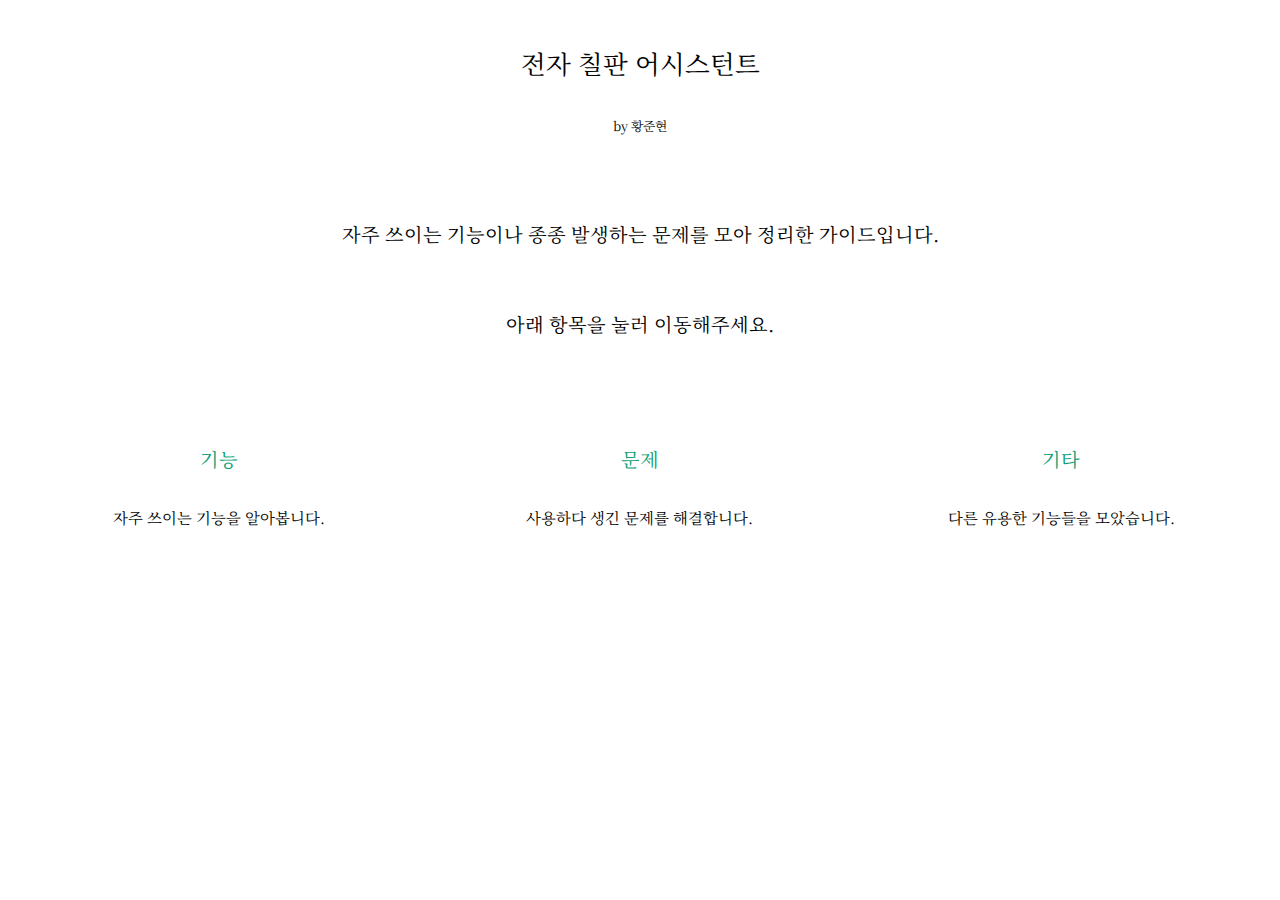
<file: index.html>
<!DOCTYPE html>

<html>

<link rel="stylesheet" href="./Settings/style.css">
<link rel="preconnect" href="https://fonts.googleapis.com">
<link rel="preconnect" href="https://fonts.gstatic.com" crossorigin>
<link href="https://fonts.googleapis.com/css2?family=Noto+Serif+KR:wght@500&display=swap" rel="stylesheet">

<head>
    <title>제물포고 전자 칠판 어시스턴트</title>
</head>

<body>
    <div class="title_text">
        전자 칠판 어시스턴트
    </div>
    
    <div class="sub_text">
        by 황준현
    </div>

    <div class="main_text">
        자주 쓰이는 기능이나 종종 발생하는 문제를 모아 정리한 가이드입니다.<br/>
        아래 항목을 눌러 이동해주세요.
    </div>

    <div class="info_grid">
        <div class="link_text">
            <a href="./Maps/usage.html">기능</a>
            <div class="main_text">
                자주 쓰이는 기능을 알아봅니다.
            </div>
        </div>
        <div class="link_text">
            <a href="./Maps/problems.html">문제</a>
            <div class="main_text">
                사용하다 생긴 문제를 해결합니다.
            </div>
        </div>
        <div class="link_text">
            <a href="./Maps/ETC.html">기타</a>
            <div class="main_text">
                다른 유용한 기능들을 모았습니다.
            </div>
        </div>
    </div>
</body>

</html>
</file>
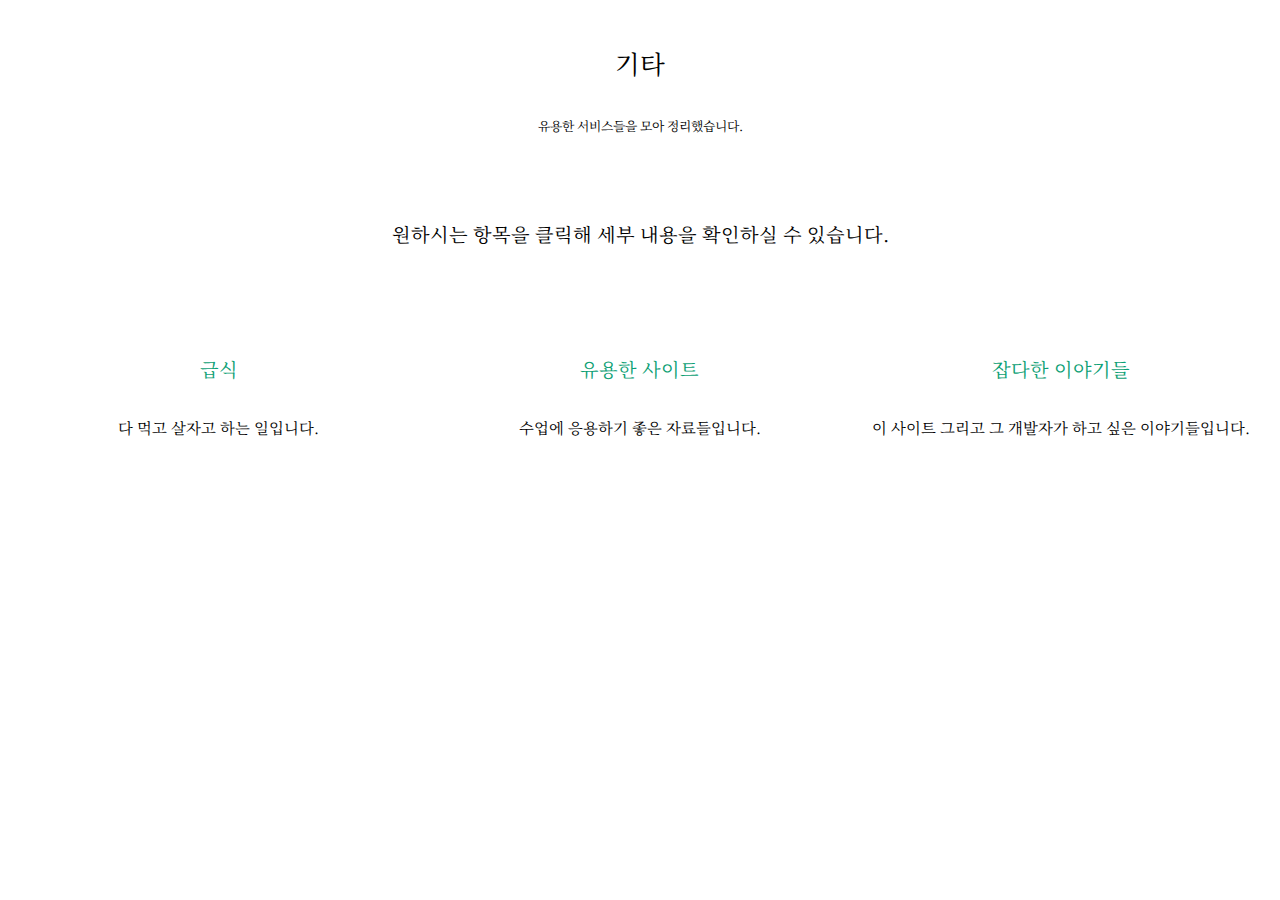
<file: Maps/ETC.html>
<!DOCTYPE html>

<html>

<link rel="stylesheet" href="../Settings/style.css">
<link rel="preconnect" href="https://fonts.googleapis.com">
<link rel="preconnect" href="https://fonts.gstatic.com" crossorigin>
<link href="https://fonts.googleapis.com/css2?family=Noto+Serif+KR:wght@500&display=swap" rel="stylesheet">

<head>
    <title>기타 기능</title>
</head>

<body>
    <div class="title_text">
        기타
    </div>

    <div class="sub_text">
        유용한 서비스들을 모아 정리했습니다.
    </div>

    <div class="main_text">
        원하시는 항목을 클릭해 세부 내용을 확인하실 수 있습니다.
    </div>

    <div class="info_grid">
        <div class="link_text">
            <a href="https://jego.icehs.kr/foodlist.do?m=020906&s=jego#moveTab">급식</a>
            <div class="main_text">
                다 먹고 살자고 하는 일입니다.
            </div>
        </div>
        <div class="link_text">
            <a href="./ETC/sites.html">유용한 사이트</a>
            <div class="main_text">
                수업에 응용하기 좋은 자료들입니다.
            </div>
        </div>
        <div class="link_text">
            <a href="./ETC/others.html">잡다한 이야기들</a>
            <div class="main_text">
                이 사이트 그리고 그 개발자가 하고 싶은 이야기들입니다.
            </div>
        </div>
    </div>
</body>

</html>
</file>
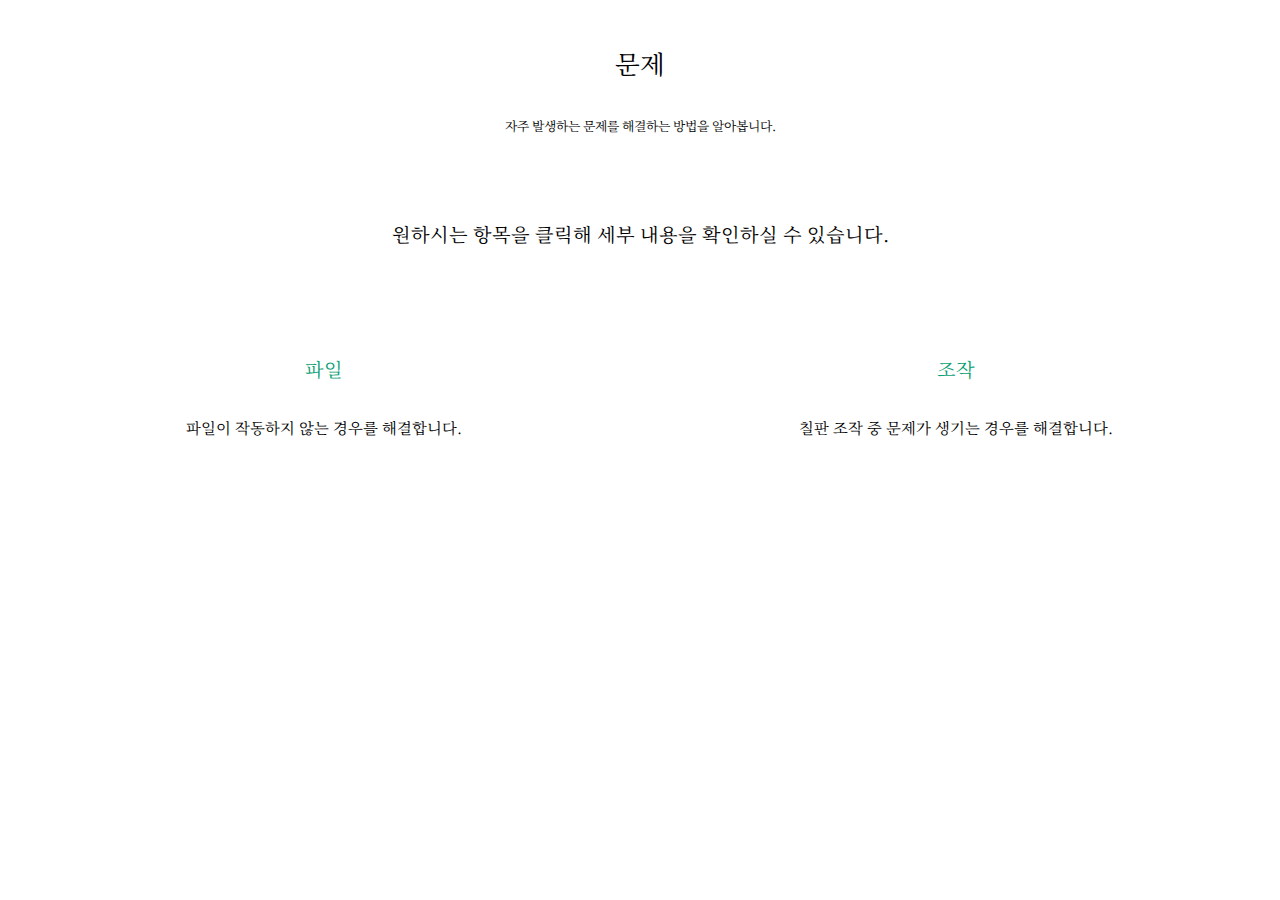
<file: Maps/problems.html>
<!DOCTYPE html>

<html>

<link rel="stylesheet" href="../Settings/style.css">
<link rel="preconnect" href="https://fonts.googleapis.com">
<link rel="preconnect" href="https://fonts.gstatic.com" crossorigin>
<link href="https://fonts.googleapis.com/css2?family=Noto+Serif+KR:wght@500&display=swap" rel="stylesheet">

<head>
    <title>문제 해결하기</title>
</head>

<body>
    <div class="title_text">
        문제
    </div>

    <div class="sub_text">
        자주 발생하는 문제를 해결하는 방법을 알아봅니다.
    </div>

    <div class="main_text">
        원하시는 항목을 클릭해 세부 내용을 확인하실 수 있습니다.
    </div>

    <div class="info_grid2">
        <div class="link_text">
            <a href="./Problems/file.html">파일</a>
            <div class="main_text">
                파일이 작동하지 않는 경우를 해결합니다.
            </div>
        </div>
        <div class="link_text">
            <a href="./Problems/control.html">조작</a>
            <div class="main_text">
                칠판 조작 중 문제가 생기는 경우를 해결합니다.
            </div>
        </div>
    </div>
</body>

</html>
</file>
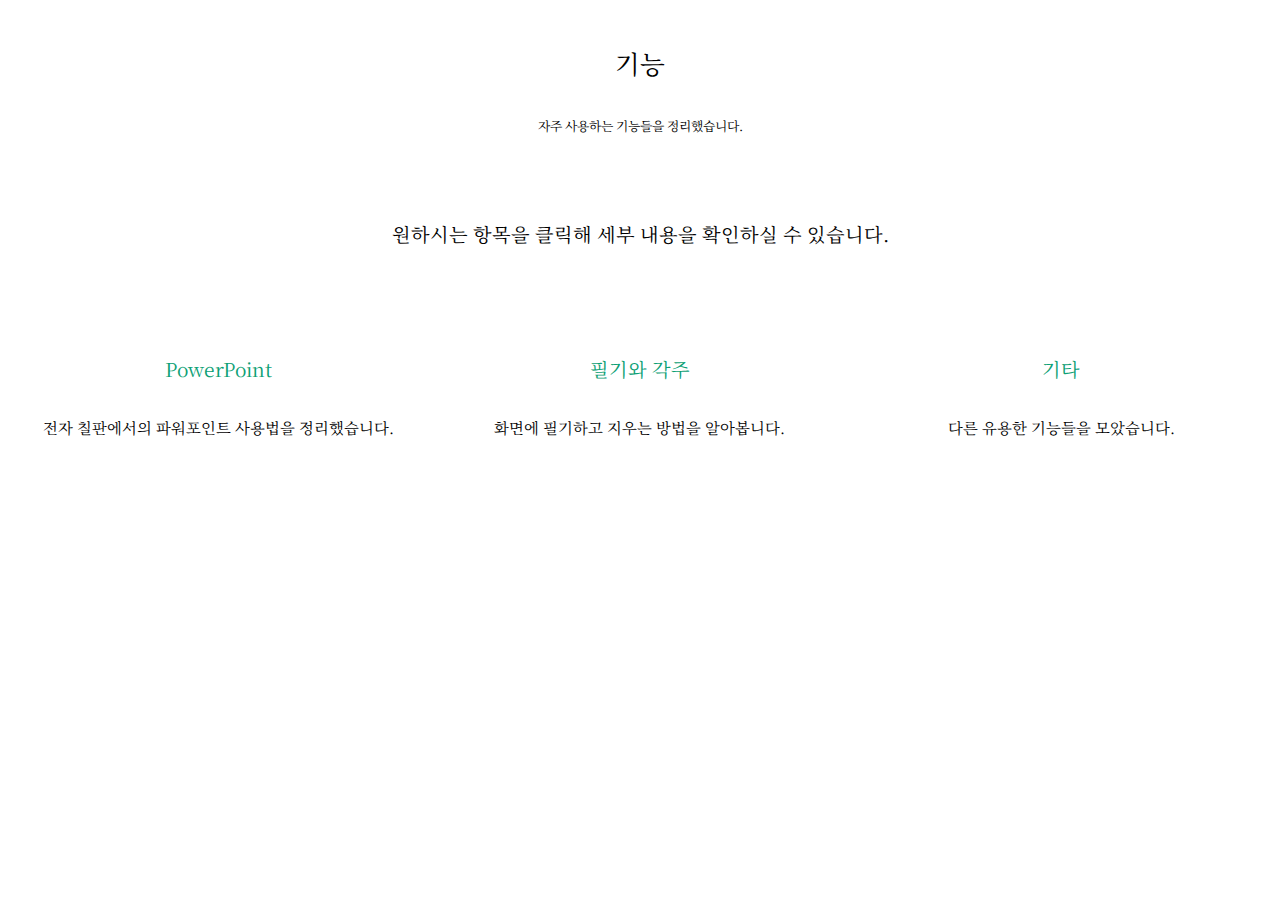
<file: Maps/usage.html>
<!DOCTYPE html>

<html>

<link rel="stylesheet" href="../Settings/style.css">
<link rel="preconnect" href="https://fonts.googleapis.com">
<link rel="preconnect" href="https://fonts.gstatic.com" crossorigin>
<link href="https://fonts.googleapis.com/css2?family=Noto+Serif+KR:wght@500&display=swap" rel="stylesheet">

<head>
    <title>기능 알아보기</title>
</head>

<body>
    <div class="title_text">
        기능
    </div>

    <div class="sub_text">
        자주 사용하는 기능들을 정리했습니다.
    </div>

    <div class="main_text">
        원하시는 항목을 클릭해 세부 내용을 확인하실 수 있습니다.
    </div>

    <div class="info_grid">
        <div class="link_text">
            <a href="./Usages/powerpoint.html">PowerPoint</a>
            <div class="main_text">
                전자 칠판에서의 파워포인트 사용법을 정리했습니다.
            </div>
        </div>
        <div class="link_text">
            <a href="./Usages/write.html">필기와 각주</a>
            <div class="main_text">
                화면에 필기하고 지우는 방법을 알아봅니다.
            </div>
        </div>
        <div class="link_text">
            <a href="./Usages/others.html">기타</a>
            <div class="main_text">
                다른 유용한 기능들을 모았습니다.
            </div>
        </div>
    </div>
</body>

</html>
</file>
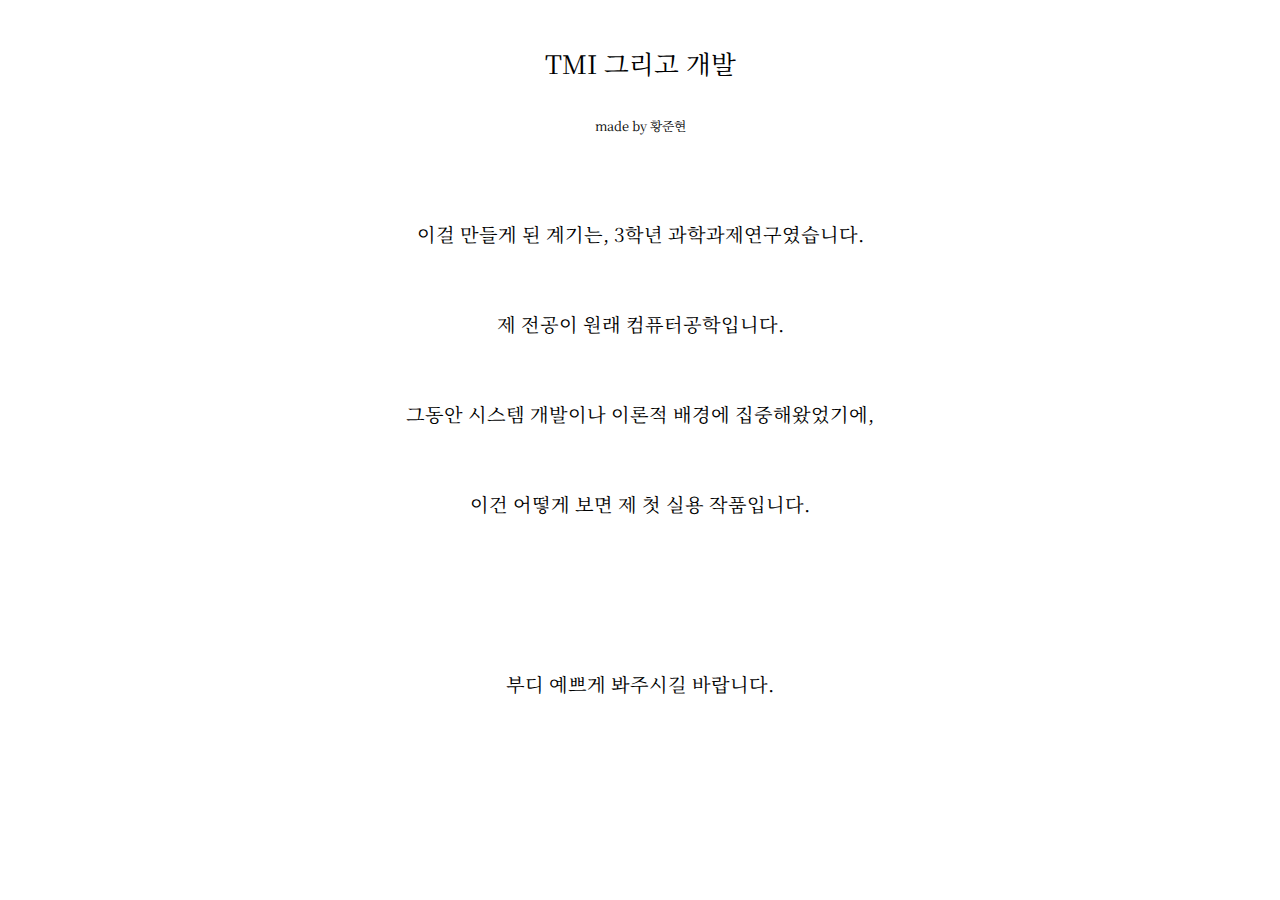
<file: Maps/ETC/others.html>
<!DOCTYPE html>

<html>

<link rel="stylesheet" href="../../Settings/style.css">
<link rel="preconnect" href="https://fonts.googleapis.com">
<link rel="preconnect" href="https://fonts.gstatic.com" crossorigin>
<link href="https://fonts.googleapis.com/css2?family=Noto+Serif+KR:wght@500&display=swap" rel="stylesheet">

<head>
    <title>잡다한 이야기들</title>
</head>

<body>
    <div class="title_text">
        TMI 그리고 개발
    </div>

    <div class="sub_text">
        made by 황준현
    </div>

    <div class="main_text">
        이걸 만들게 된 계기는, 3학년 과학과제연구였습니다.<br/>
        제 전공이 원래 컴퓨터공학입니다.<br/>
        그동안 시스템 개발이나 이론적 배경에 집중해왔었기에,<br/>
        이건 어떻게 보면 제 첫 실용 작품입니다.<br/>
        <br/>
        부디 예쁘게 봐주시길 바랍니다.
    </div>

</body>

</html>
</file>
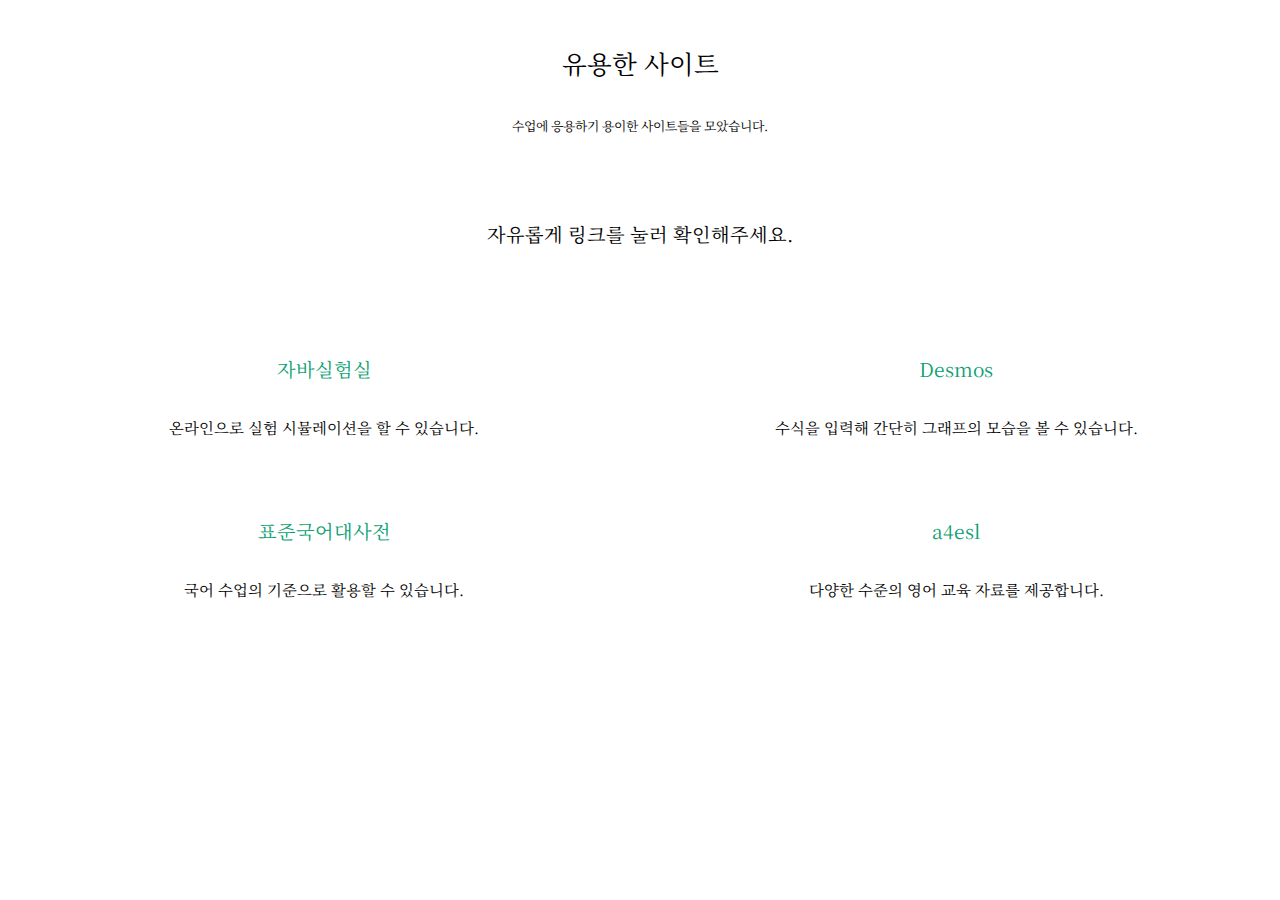
<file: Maps/ETC/sites.html>
<!DOCTYPE html>

<html>

<link rel="stylesheet" href="../../Settings/style.css">
<link rel="preconnect" href="https://fonts.googleapis.com">
<link rel="preconnect" href="https://fonts.gstatic.com" crossorigin>
<link href="https://fonts.googleapis.com/css2?family=Noto+Serif+KR:wght@500&display=swap" rel="stylesheet">

<head>
    <title>유용한 사이트</title>
</head>

<body>
    <div class="title_text">
        유용한 사이트
    </div>

    <div class="sub_text">
        수업에 응용하기 용이한 사이트들을 모았습니다.
    </div>

    <div class="main_text">
        자유롭게 링크를 눌러 확인해주세요.
    </div>

    <div class="info_grid2">
        <div class="link_text">
            <a href="https://javalab.org/ko/">자바실험실</a>
            <div class="main_text">
                온라인으로 실험 시뮬레이션을 할 수 있습니다.
            </div>
        </div>
        <div class="link_text">
            <a href="https://www.desmos.com/calculator?lang=ko">Desmos</a>
            <div class="main_text">
                수식을 입력해 간단히 그래프의 모습을 볼 수 있습니다.
            </div>
        </div>
    </div>
    <div class="info_grid2">
        <div class="link_text">
            <a href="https://stdict.korean.go.kr/main/main.do">표준국어대사전</a>
            <div class="main_text">
                국어 수업의 기준으로 활용할 수 있습니다.
            </div>
        </div>
        <div class="link_text">
            <a href="http://a4esl.org/">a4esl</a>
            <div class="main_text">
                다양한 수준의 영어 교육 자료를 제공합니다.
            </div>
        </div>
    </div>
</body>

</html>
</file>
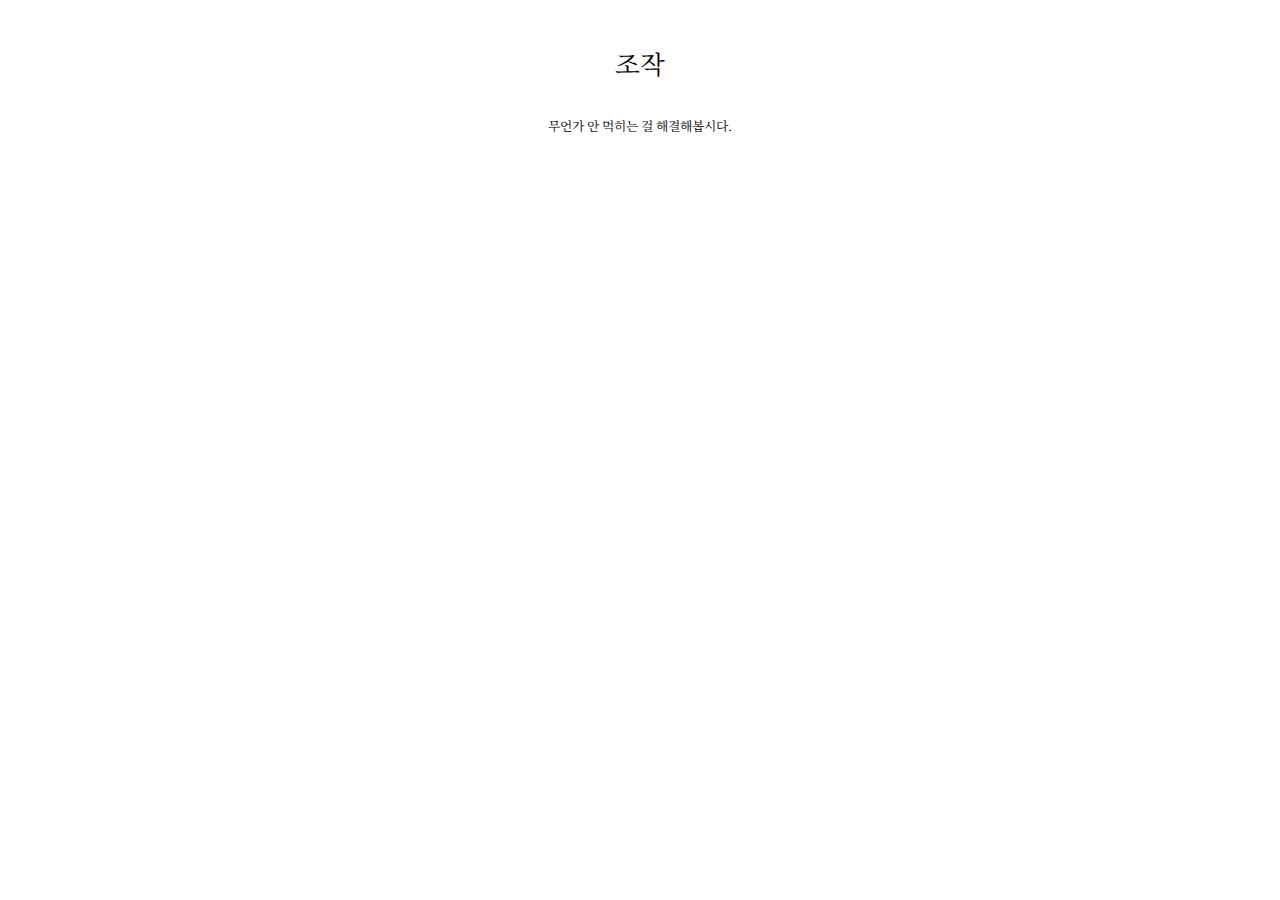
<file: Maps/Problems/control.html>
<!DOCTYPE html>

<html>

<link rel="stylesheet" href="../../Settings/style.css">
<link rel="preconnect" href="https://fonts.googleapis.com">
<link rel="preconnect" href="https://fonts.gstatic.com" crossorigin>
<link href="https://fonts.googleapis.com/css2?family=Noto+Serif+KR:wght@500&display=swap" rel="stylesheet">

<head>
    <title>조작</title>
</head>

<body>
    <div class="title_text">
        조작
    </div>

    <div class="sub_text">
        무언가 안 먹히는 걸 해결해봅시다.
    </div>

    <div class="wrap">
        <div class="video">
            <iframe width="560" height="315" src="https://www.youtube.com/embed/GH5pG3GVInE?si=Kk8fBiuu06-vfBNc" title="YouTube video player" frameborder="0" allow="accelerometer; autoplay; clipboard-write; encrypted-media; gyroscope; picture-in-picture; web-share" referrerpolicy="strict-origin-when-cross-origin" allowfullscreen></iframe>
        </div>    
    </div>

</body>

</html>
</file>
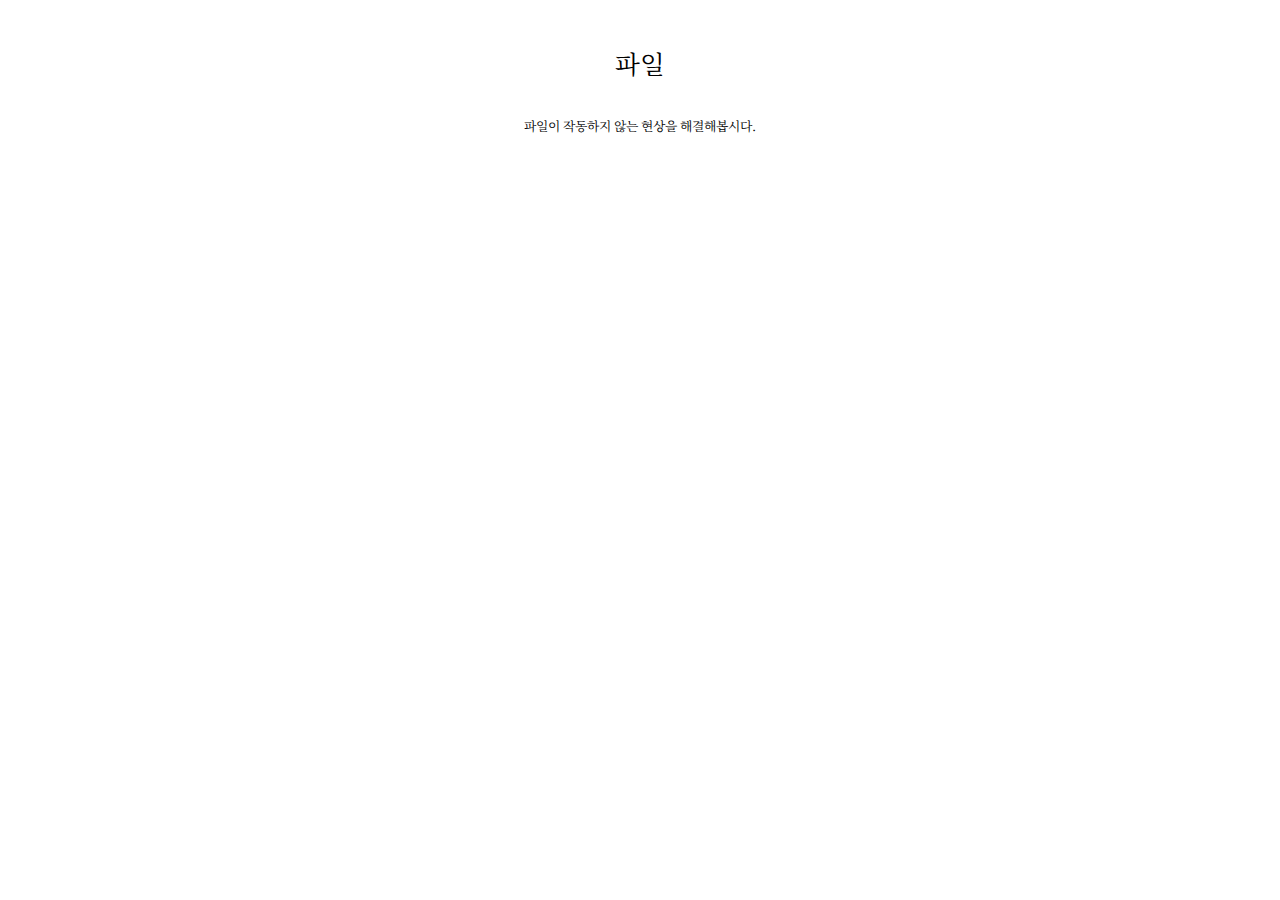
<file: Maps/Problems/file.html>
<!DOCTYPE html>

<html>

<link rel="stylesheet" href="../../Settings/style.css">
<link rel="preconnect" href="https://fonts.googleapis.com">
<link rel="preconnect" href="https://fonts.gstatic.com" crossorigin>
<link href="https://fonts.googleapis.com/css2?family=Noto+Serif+KR:wght@500&display=swap" rel="stylesheet">

<head>
    <title>파일</title>
</head>

<body>
    <div class="title_text">
        파일
    </div>

    <div class="sub_text">
        파일이 작동하지 않는 현상을 해결해봅시다.
    </div>

    <div class="wrap">
        <div class="video">
            <iframe width="560" height="315" src="https://www.youtube.com/embed/wtki-1Rdye4?si=rwq3GpsLdAWwjeQ7" title="YouTube video player" frameborder="0" allow="accelerometer; autoplay; clipboard-write; encrypted-media; gyroscope; picture-in-picture; web-share" referrerpolicy="strict-origin-when-cross-origin" allowfullscreen></iframe>
        </div>    
    </div>

</body>

</html>
</file>
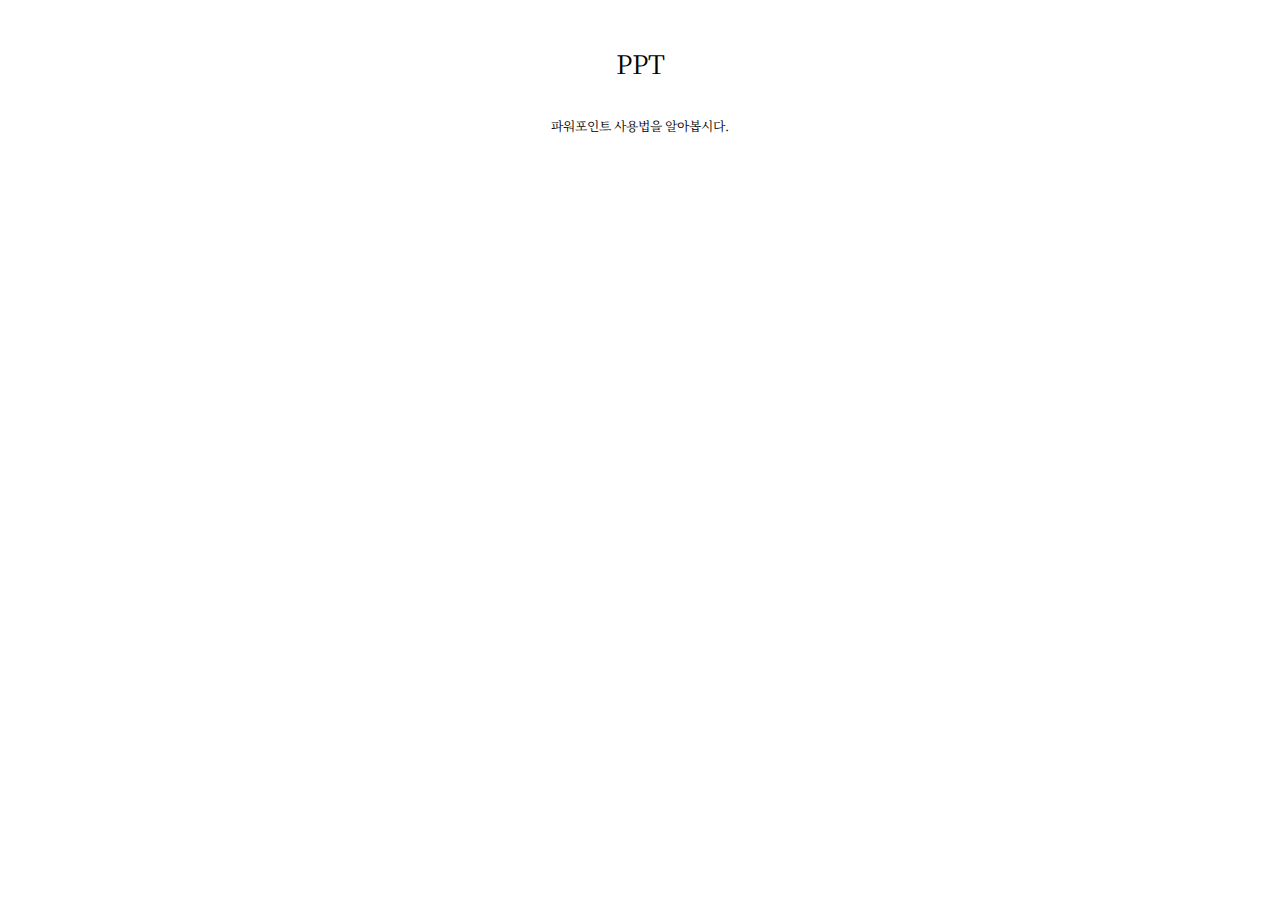
<file: Maps/Usages/powerpoint.html>
<!DOCTYPE html>

<html>

<link rel="stylesheet" href="../../Settings/style.css">
<link rel="preconnect" href="https://fonts.googleapis.com">
<link rel="preconnect" href="https://fonts.gstatic.com" crossorigin>
<link href="https://fonts.googleapis.com/css2?family=Noto+Serif+KR:wght@500&display=swap" rel="stylesheet">

<head>
    <title>PPT</title>
</head>

<body>
    <div class="title_text">
        PPT
    </div>

    <div class="sub_text">
        파워포인트 사용법을 알아봅시다.
    </div>

    <div class="wrap">
        <div class="video">
            <iframe width="560" height="315" src="https://www.youtube.com/embed/XSFVRUMI9d8?si=VCGH92hc-vcexJHh" title="YouTube video player" frameborder="0" allow="accelerometer; autoplay; clipboard-write; encrypted-media; gyroscope; picture-in-picture; web-share" referrerpolicy="strict-origin-when-cross-origin" allowfullscreen></iframe>        </div>
    </div>

</body>

</html>
</file>
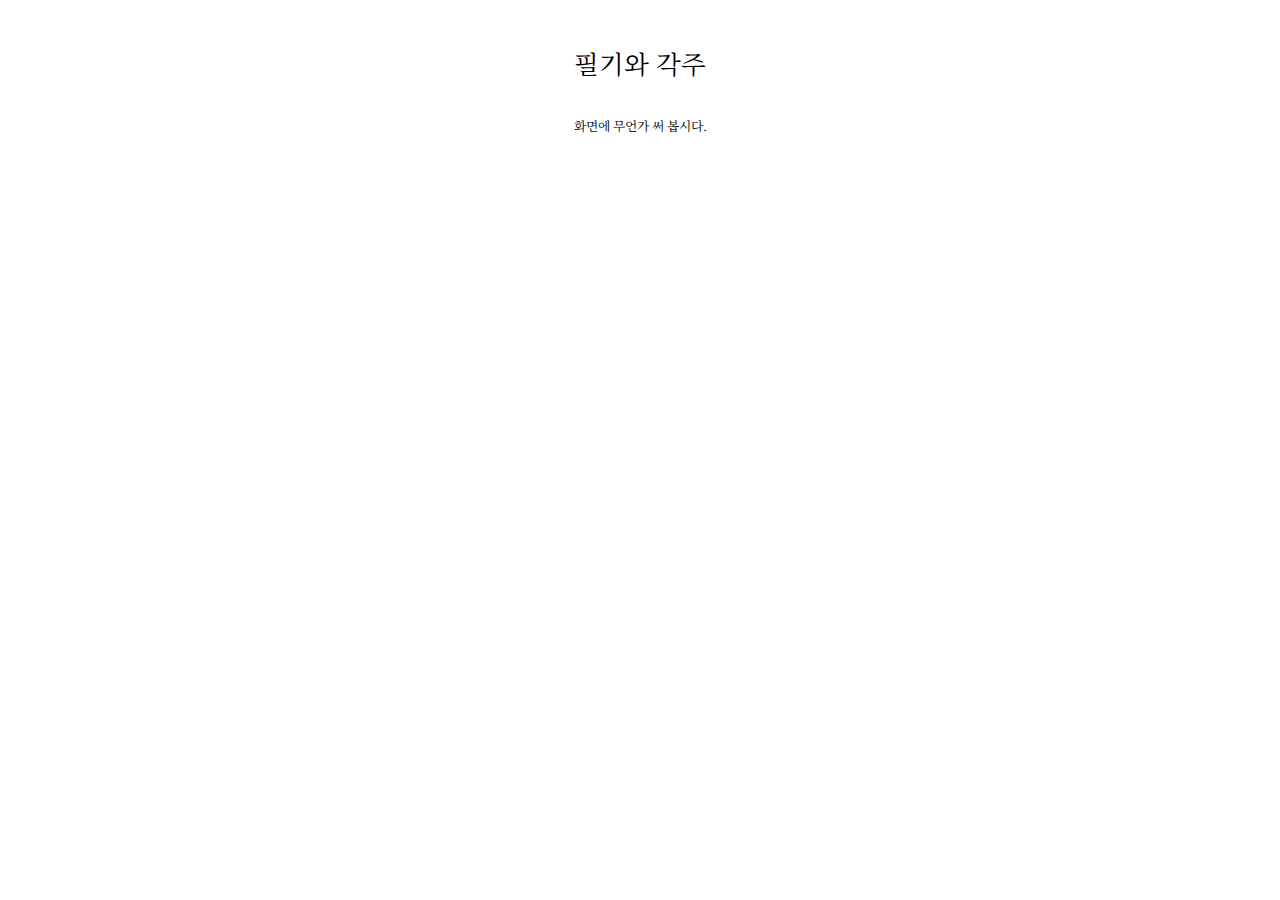
<file: Maps/Usages/write.html>
<!DOCTYPE html>

<html>

<link rel="stylesheet" href="../../Settings/style.css">
<link rel="preconnect" href="https://fonts.googleapis.com">
<link rel="preconnect" href="https://fonts.gstatic.com" crossorigin>
<link href="https://fonts.googleapis.com/css2?family=Noto+Serif+KR:wght@500&display=swap" rel="stylesheet">

<head>
    <title>필기와 각주</title>
</head>

<body>
    <div class="title_text">
        필기와 각주
    </div>

    <div class="sub_text">
        화면에 무언가 써 봅시다.
    </div>

    <div class="wrap">
        <div class="video">
            <iframe width="560" height="315" src="https://www.youtube.com/embed/3TIn_QDRqew?si=z7dqkHbHKzkx0pnJ" title="YouTube video player" frameborder="0" allow="accelerometer; autoplay; clipboard-write; encrypted-media; gyroscope; picture-in-picture; web-share" referrerpolicy="strict-origin-when-cross-origin" allowfullscreen></iframe>
        </div>    
    </div>

</body>

</html>
</file>
<file: Settings/style.css>
.normal_text {
    font-family: "Noto Serif KR", serif;
    font-size: 1.5vw;
    color: white;
}

.title_text {
    font-family: "Noto Serif KR", serif;
    font-size: 2vw;
    color: rgb(0, 0, 0);
    text-align: center;
    margin-top: 5vh;
    margin-bottom: 3vh;
}

.main_text {
    font-family: "Noto Serif KR", serif;
    font-size: 1.5vw;
    margin-top: 5vh; 
    text-align: center;
    color: rgb(0, 0, 0);
    line-height: 10vh;
}

.sub_text {
    font-family: "Noto Serif KR", serif;
    font-size: 1vw;
    margin-top: 0; 
    text-align: center;
    color: rgb(0, 0, 0);
    line-height: 4vh;
}

.link_text {
    font-family: "Noto Serif KR", serif;
    font-size: 1.5vw;
    margin-top: 5vh; 
    text-align: center;
    color: rgb(12, 160, 116);
    line-height: 10vh;
}

.hidden_text {
    font-family: "Noto Serif KR", serif;
    font-size: 1.5vw;
    margin-top: 5vh; 
    text-align: center;
    color: rgb(255, 255, 255);
}

a {
    color: inherit;
    text-decoration: none;
}

.info_grid {
    display: grid;
    grid-template-columns: 1fr 1fr 1fr;
}

.info_grid2 {
    display: grid;
    grid-template-columns: 1fr 1fr;
}

.vid_con {
    text-align: center;
}

.link_text>.main_text {
    margin-top: 0;
    line-height: 3vh;
    font-size: 1.2vw;
}

.wrap {
    max-width: 60%; 
    margin: 50px auto 0; 
}

.video {
    position: relative;
    width: 100%;
    height: 0; 
    padding-bottom: 56.25%; 
}

.video iframe {
    position: absolute;
    top: 0; 
    left: 0;
    width: 100%; 
    height: 100%; 
}
</file>
